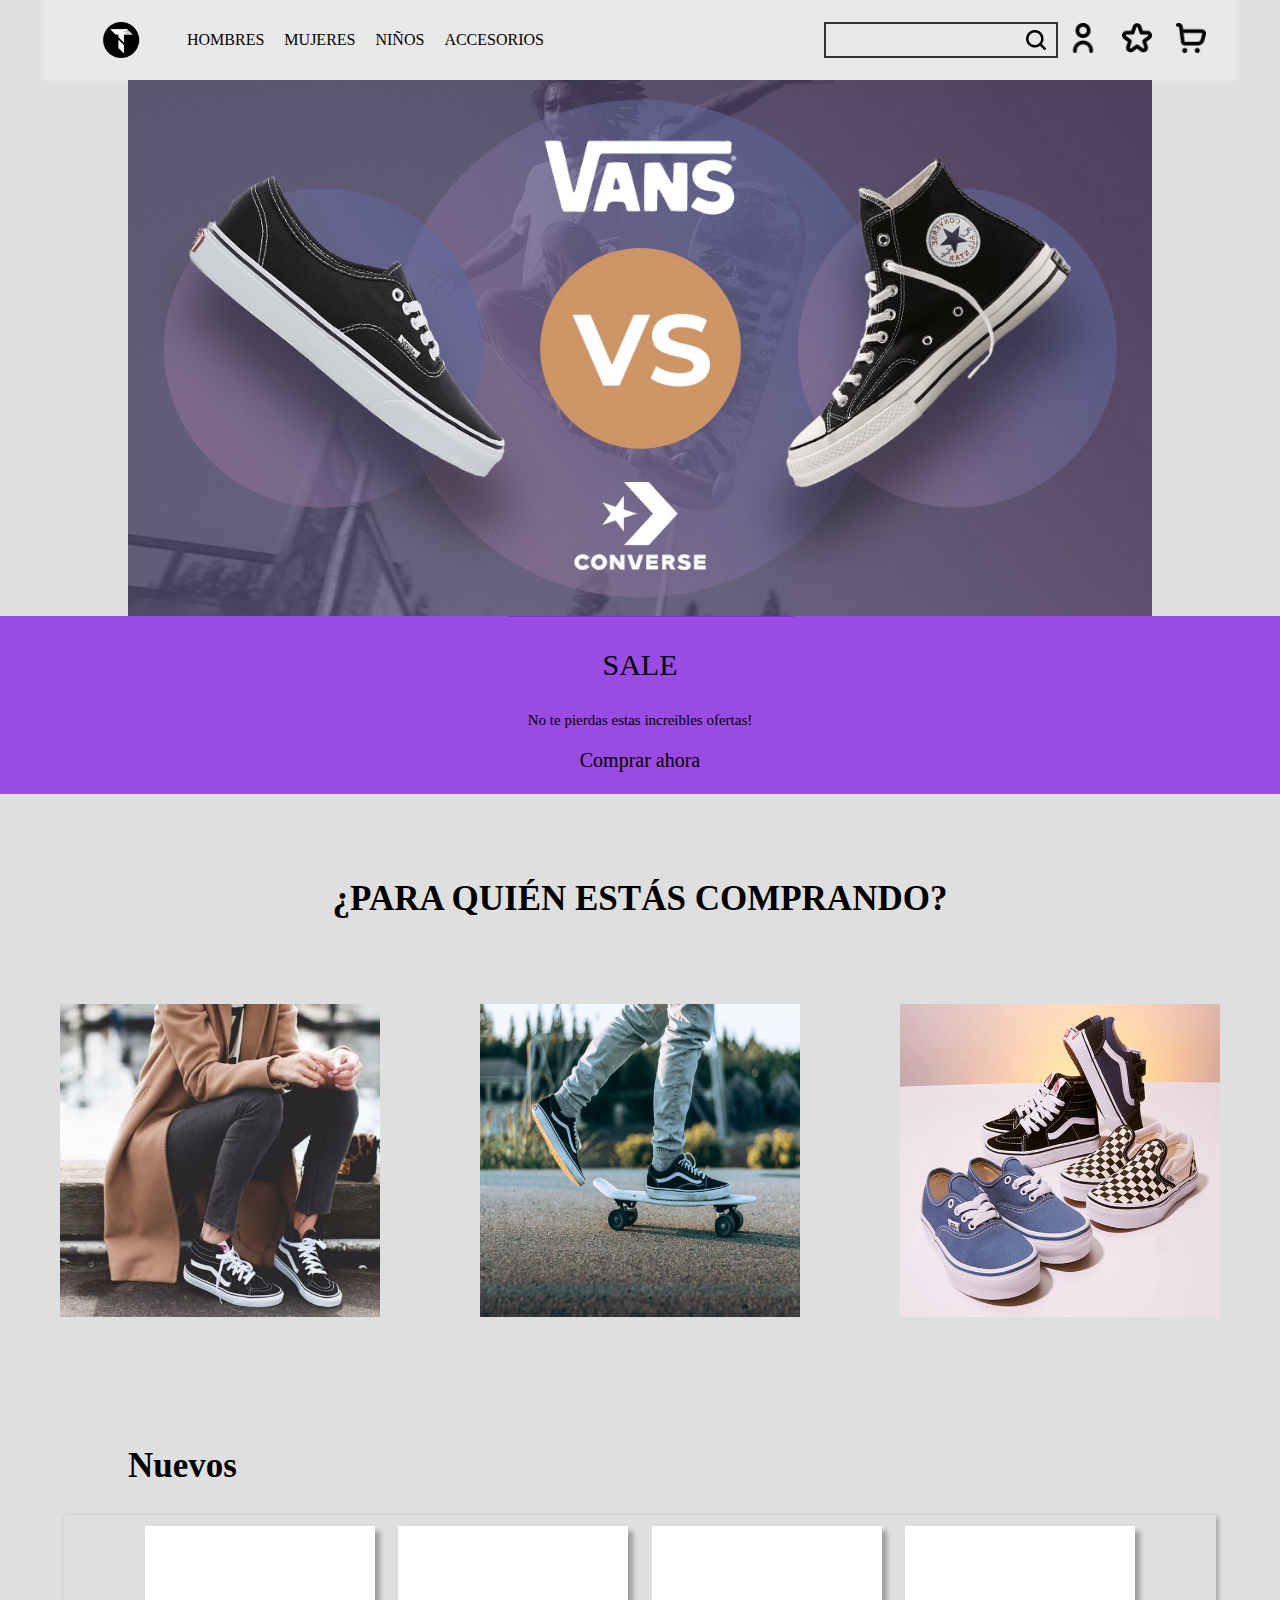
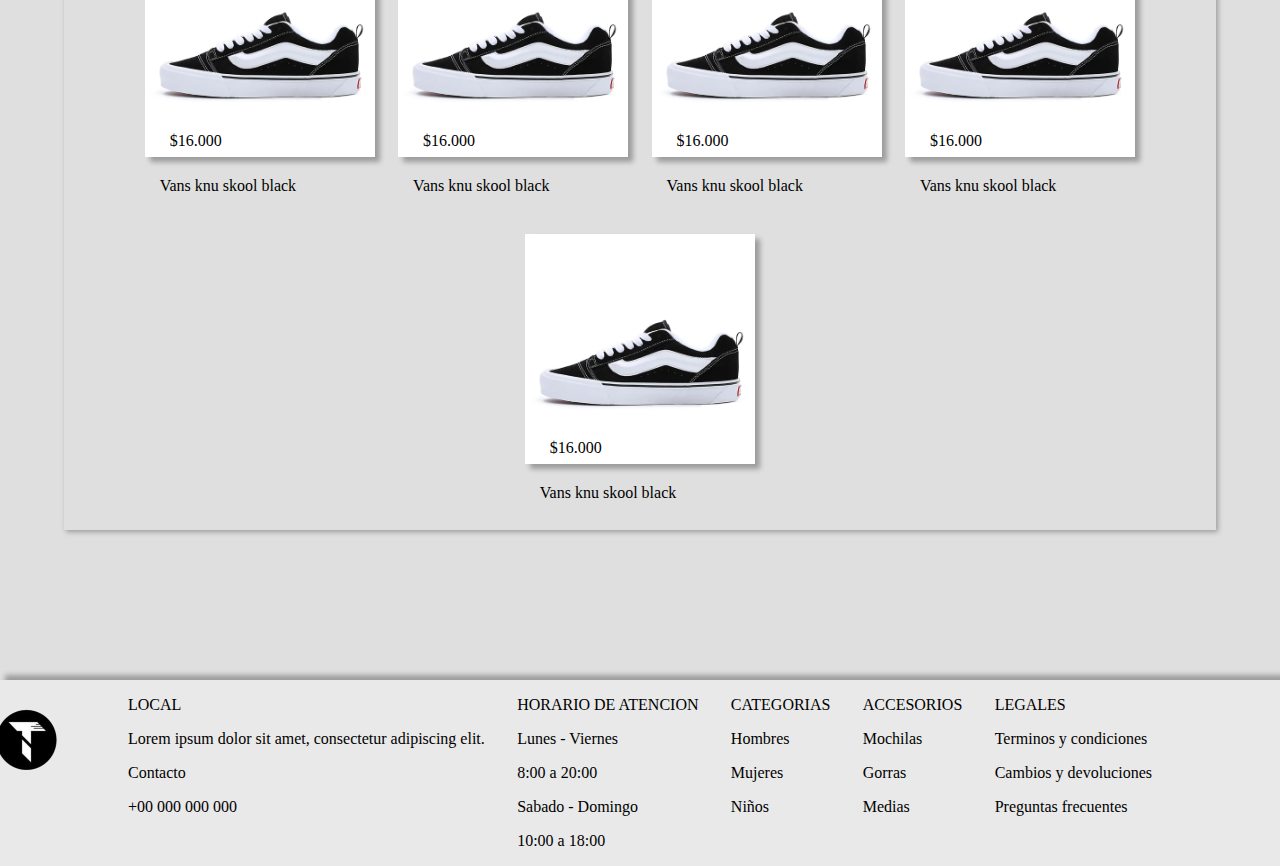
<file: index.html>
<!DOCTYPE html>
<html lang="es">
<head>
    <meta charset="UTF-8">
    <meta name="viewport" content="width=device-width, initial-scale=1.0">
    <link rel="stylesheet" href="css/main.css">
    <link rel="stylesheet" href="css/header.css">
    <link rel="stylesheet" href="css/vs.css">
    <link rel="stylesheet" href="css/sale.css">
    <link rel="stylesheet" href="css/categoria.css">
    <link rel="stylesheet" href="css/nuevo.css">
    <link rel="stylesheet" href="css/footer.css">
    <title>Zapatillas</title>
</head>
<body>
    <header class="header">
        <div class="divF">
            <img src="icon/t.png" height="60px">
            <p>HOMBRES</p>
            <P>MUJERES</P>
            <P>NIÑOS</P>
            <P>ACCESORIOS</P>
        </div>
        <div class="divR">
            <div class="divC">
                <input type="text">
                <img src="icon/search.png" height="20px">
            </div>
            <div>
                <img src="icon/user.png" height="30px">
                <img src="icon/star(1).png" height="30px">
                <img src="icon/shopping-cart.png" height="30px">
            </div>
        </div>
    </header>
    <div class="vsImg">
        <div class="vsImg" id="Vans">
            <img class="imgvc" src="produc/Vans.jpg" alt="">
            <img class="logov" src="produc/Proyecto nuevo(4).png" alt="">
        </div>
        <div class="vsImg" id="Converse"> 
            <img class="imgvc" src="produc/Converse.jpg" alt="">
            <img class="logoc" src="produc/Proyecto nuevo(5).png" alt="">
        </div>
    </div>
    <div class="textSale">
        <p id="sale">SALE</p>
        <p>No te pierdas estas increibles ofertas!</p>
        <p id="ahora">Comprar ahora</p>
    </div>
    <div>
        <h3>¿PARA QUIÉN ESTÁS COMPRANDO?</h3>
        <div class="categoria">
            <div>
                <img class="imgCategoria" src="produc/mujer.jpg" alt="">
                <p class="pCategoria"><b>Mujeres</b></p>
            </div>
            <div>
                <img class="imgCategoria" src="produc/hombre.jpg" alt="">
                <p class="pCategoria"><b>Hombres</b></p>
            </div>
            <div>
                <img class="imgCategoria" src="produc/niño.jpg" alt="">
                <p class="pCategoria"><b>Niños</b></p>
            </div>
        </div>
    </div>
    <div>
        <h2>Nuevos</h2>
        <div class="box">
            <div>
                <img class="producto" src="produc/vans-knu-skool-black.jpg" alt="">
                <p class="precio">$16.000</p>
                <p>Vans knu skool black</p>
            </div>
            <div>
                <img class="producto" src="produc/vans-knu-skool-black.jpg" alt="">
                <p class="precio">$16.000</p>
                <p>Vans knu skool black</p>
            </div>
            <div>
                <img class="producto" src="produc/vans-knu-skool-black.jpg" alt="">
                <p class="precio">$16.000</p>
                <p>Vans knu skool black</p>
            </div>
            <div>
                <img class="producto" src="produc/vans-knu-skool-black.jpg" alt="">
                <p class="precio">$16.000</p>
                <p>Vans knu skool black</p>
            </div>
            <div>
                <img class="producto" src="produc/vans-knu-skool-black.jpg" alt="">
                <p class="precio">$16.000</p>
                <p>Vans knu skool black</p>
            </div>
        </div>
    </div>
    <footer>
        <div class="footer">
            <div>
                <img class="imgfooter" src="icon/t.png" height="100px">
                <p>LOCAL</p>
                <p>Lorem ipsum dolor sit amet, consectetur adipiscing elit.</p>
                <p>Contacto</p>
                <p>+00 000 000 000</p>
            </div>
            <div>
                <p>HORARIO DE ATENCION</p>
                <P>Lunes - Viernes</P>
                <P>8:00 a 20:00</P>
                <p>Sabado - Domingo</p>
                <p>10:00 a 18:00</p>
            </div>
            <div>
                <p>CATEGORIAS</p>
                <p>Hombres</p>
                <p>Mujeres</p>
                <p>Niños</p>
            </div>
            <div>
                <p>ACCESORIOS</p>
                <p>Mochilas</p>
                <p>Gorras</p>
                <p>Medias</p>
            </div>
            <div>
                <p>LEGALES</p>
                <p>Terminos y condiciones</p>
                <p>Cambios y devoluciones</p>
                <p>Preguntas frecuentes</p>
            </div>
        </div>
    </footer>
</body>
</html>
</file>
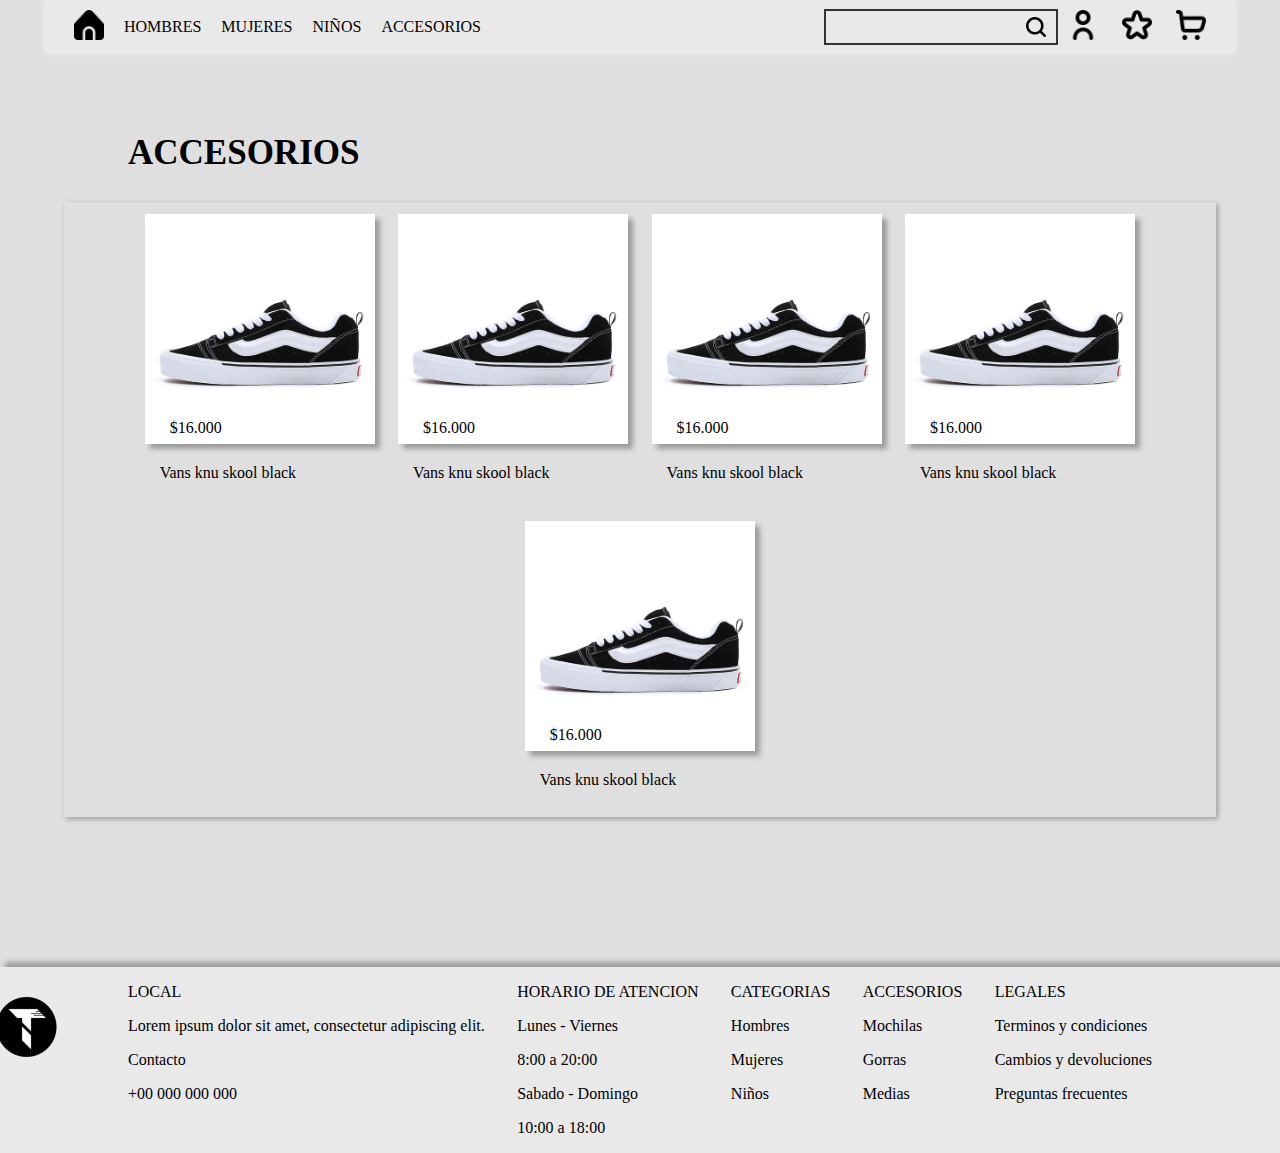
<file: accesorios.html>
<!DOCTYPE html>
<html lang="es">
<head>
    <meta charset="UTF-8">
    <meta name="viewport" content="width=device-width, initial-scale=1.0">
    <link rel="stylesheet" href="css/main.css">
    <link rel="stylesheet" href="css/header.css">
    <link rel="stylesheet" href="css/nuevo.css">
    <link rel="stylesheet" href="css/footer.css">
    <title>Zapatillas</title>
</head>
<body>
    <header class="header">
        <div class="divF">
            <a href="index.html"><img src="icon/home.png" height="30px"></a>
            <a href="hombres.html"><p>HOMBRES</p></a>
            <a href="mujeres.html"><P>MUJERES</P></a>
            <a href="niños.html"><P>NIÑOS</P></a>
            <a href="accesorios.html"><P>ACCESORIOS</P></a>
        </div>
        <div class="divR">
            <div class="divC">
                <input type="text">
                <img src="icon/search.png" height="20px">
            </div>
            <div>
                <img src="icon/user.png" height="30px">
                <img src="icon/star(1).png" height="30px">
                <img src="icon/shopping-cart.png" height="30px">
            </div>
        </div>
    </header>
        <h2>ACCESORIOS</h2>
        <div class="box">
            <div>
                <a href="producto.html"><img class="producto" src="produc/vans-knu-skool-black.jpg" alt=""></a>
                <p class="precio">$16.000</p>
                <p>Vans knu skool black</p>
            </div>
            <div>
                <a href="producto.html"><img class="producto" src="produc/vans-knu-skool-black.jpg" alt=""></a>
                <p class="precio">$16.000</p>
                <p>Vans knu skool black</p>
            </div>
            <div>
                <a href="producto.html"><img class="producto" src="produc/vans-knu-skool-black.jpg" alt=""></a>
                <p class="precio">$16.000</p>
                <p>Vans knu skool black</p>
            </div>
            <div>
                <a href="producto.html"><img class="producto" src="produc/vans-knu-skool-black.jpg" alt=""></a>
                <p class="precio">$16.000</p>
                <p>Vans knu skool black</p>
            </div>
            <div>
                <a href="producto.html"><img class="producto" src="produc/vans-knu-skool-black.jpg" alt=""></a>
                <p class="precio">$16.000</p>
                <p>Vans knu skool black</p>
            </div>
        </div>
    </div>
    <footer>
        <div class="footer">
            <div>
                <img class="imgfooter" src="icon/t.png" height="100px">
                <p>LOCAL</p>
                <p>Lorem ipsum dolor sit amet, consectetur adipiscing elit.</p>
                <p>Contacto</p>
                <p>+00 000 000 000</p>
            </div>
            <div>
                <p>HORARIO DE ATENCION</p>
                <P>Lunes - Viernes</P>
                <P>8:00 a 20:00</P>
                <p>Sabado - Domingo</p>
                <p>10:00 a 18:00</p>
            </div>
            <div>
                <p>CATEGORIAS</p>
                <a href="hombres.html"><p>Hombres</p></a>
                <a href="mujeres.html"><p>Mujeres</p></a>
                <a href="niños.html"><p>Niños</p></a>
            </div>
            <div>
                <p>ACCESORIOS</p></a>
                <a href="accesorios.html"><p>Mochilas</p></a>
                <a href="accesorios.html"><p>Gorras</p></a>
                <a href="accesorios.html"><p>Medias</p></a>
            </div>
            <div>
                <p>LEGALES</p>
                <a href="legales.html#TerminosyCondiciones"><p>Terminos y condiciones</p></a>
                <a href="legales.html#CambiosyDevoluciones"><p>Cambios y devoluciones</p></a>
                <a href="legales.html#PreguntasFrecuentes"><p>Preguntas frecuentes</p></a>
            </div>
        </div>
    </footer>
</body>
</html>
</file>
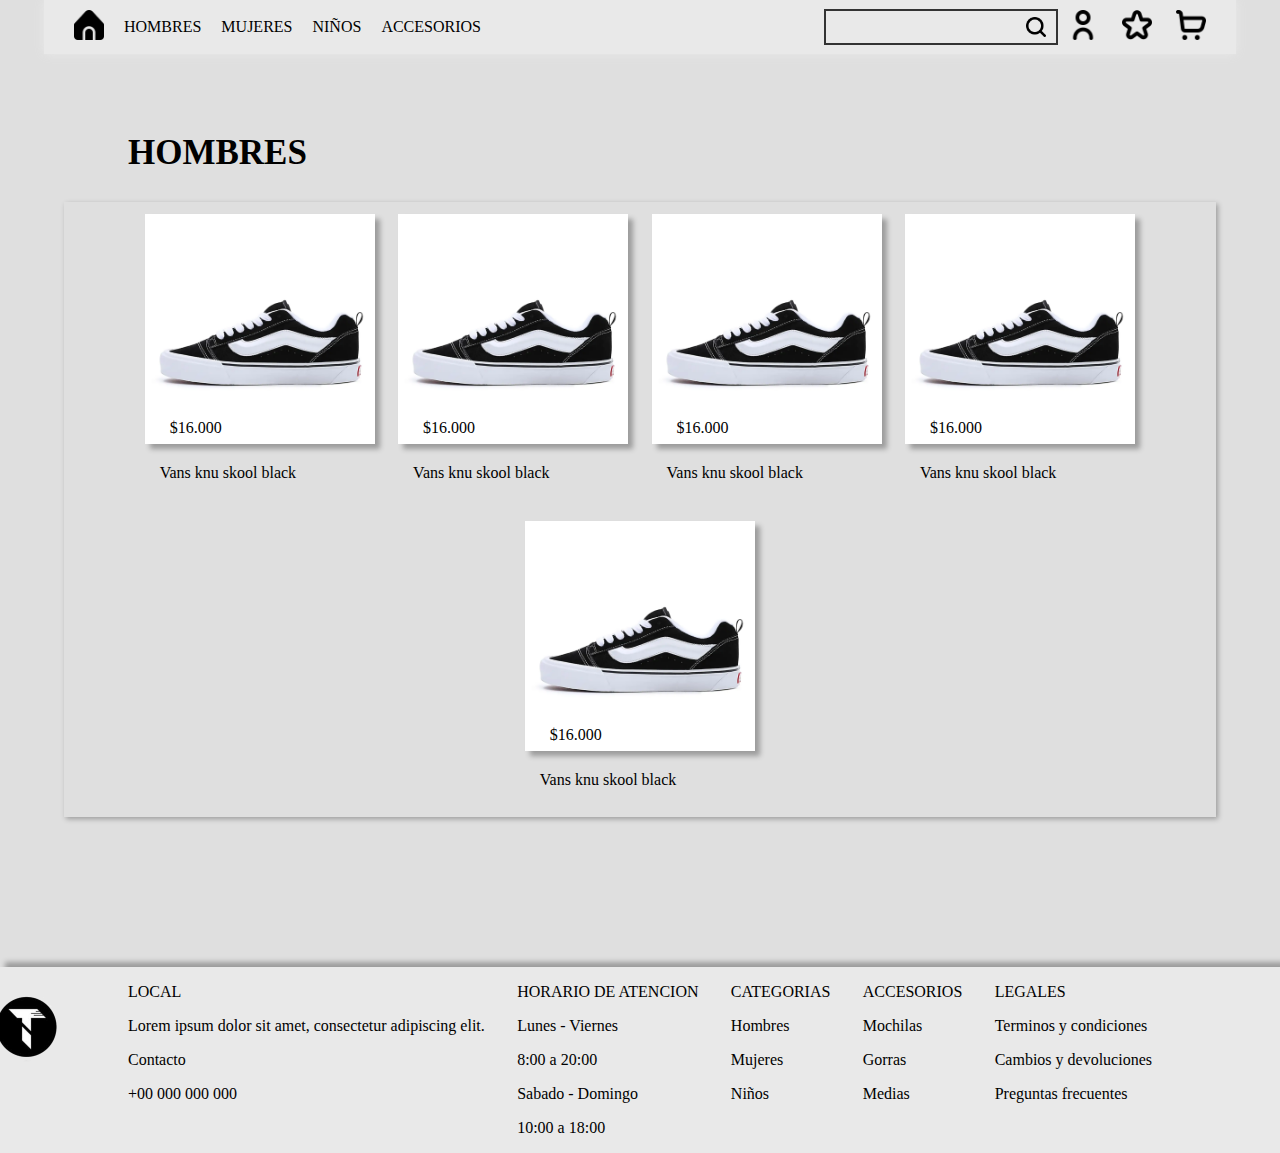
<file: hombres.html>
<!DOCTYPE html>
<html lang="es">
<head>
    <meta charset="UTF-8">
    <meta name="viewport" content="width=device-width, initial-scale=1.0">
    <link rel="stylesheet" href="css/main.css">
    <link rel="stylesheet" href="css/header.css">
    <link rel="stylesheet" href="css/nuevo.css">
    <link rel="stylesheet" href="css/footer.css">
    <title>Zapatillas</title>
</head>
<body>
    <header class="header">
        <div class="divF">
            <a href="index.html"><img src="icon/home.png" height="30px"></a>
            <a href="hombres.html"><p>HOMBRES</p></a>
            <a href="mujeres.html"><P>MUJERES</P></a>
            <a href="niños.html"><P>NIÑOS</P></a>
            <a href="accesorios.html"><P>ACCESORIOS</P></a>
        </div>
        <div class="divR">
            <div class="divC">
                <input type="text">
                <img src="icon/search.png" height="20px">
            </div>
            <div>
                <img src="icon/user.png" height="30px">
                <img src="icon/star(1).png" height="30px">
                <img src="icon/shopping-cart.png" height="30px">
            </div>
        </div>
    </header>
        <h2>HOMBRES</h2>
        <div class="box">
            <div>
                <a href="producto.html"><img class="producto" src="produc/vans-knu-skool-black.jpg" alt=""></a>
                <p class="precio">$16.000</p>
                <p>Vans knu skool black</p>
            </div>
            <div>
                <a href="producto.html"><img class="producto" src="produc/vans-knu-skool-black.jpg" alt=""></a>
                <p class="precio">$16.000</p>
                <p>Vans knu skool black</p>
            </div>
            <div>
                <a href="producto.html"><img class="producto" src="produc/vans-knu-skool-black.jpg" alt=""></a>
                <p class="precio">$16.000</p>
                <p>Vans knu skool black</p>
            </div>
            <div>
                <a href="producto.html"><img class="producto" src="produc/vans-knu-skool-black.jpg" alt=""></a>
                <p class="precio">$16.000</p>
                <p>Vans knu skool black</p>
            </div>
            <div>
                <a href="producto.html"><img class="producto" src="produc/vans-knu-skool-black.jpg" alt=""></a>
                <p class="precio">$16.000</p>
                <p>Vans knu skool black</p>
            </div>
        </div>
    </div>
    <footer>
        <div class="footer">
            <div>
                <img class="imgfooter" src="icon/t.png" height="100px">
                <p>LOCAL</p>
                <p>Lorem ipsum dolor sit amet, consectetur adipiscing elit.</p>
                <p>Contacto</p>
                <p>+00 000 000 000</p>
            </div>
            <div>
                <p>HORARIO DE ATENCION</p>
                <P>Lunes - Viernes</P>
                <P>8:00 a 20:00</P>
                <p>Sabado - Domingo</p>
                <p>10:00 a 18:00</p>
            </div>
            <div>
                <p>CATEGORIAS</p>
                <a href="hombres.html"><p>Hombres</p></a>
                <a href="mujeres.html"><p>Mujeres</p></a>
                <a href="niños.html"><p>Niños</p></a>
            </div>
            <div>
                <p>ACCESORIOS</p></a>
                <a href="accesorios.html"><p>Mochilas</p></a>
                <a href="accesorios.html"><p>Gorras</p></a>
                <a href="accesorios.html"><p>Medias</p></a>
            </div>
            <div>
                <p>LEGALES</p>
                <a href="legales.html#TerminosyCondiciones"><p>Terminos y condiciones</p></a>
                <a href="legales.html#CambiosyDevoluciones"><p>Cambios y devoluciones</p></a>
                <a href="legales.html#PreguntasFrecuentes"><p>Preguntas frecuentes</p></a>
            </div>
        </div>
    </footer>
</body>
</html>
</file>
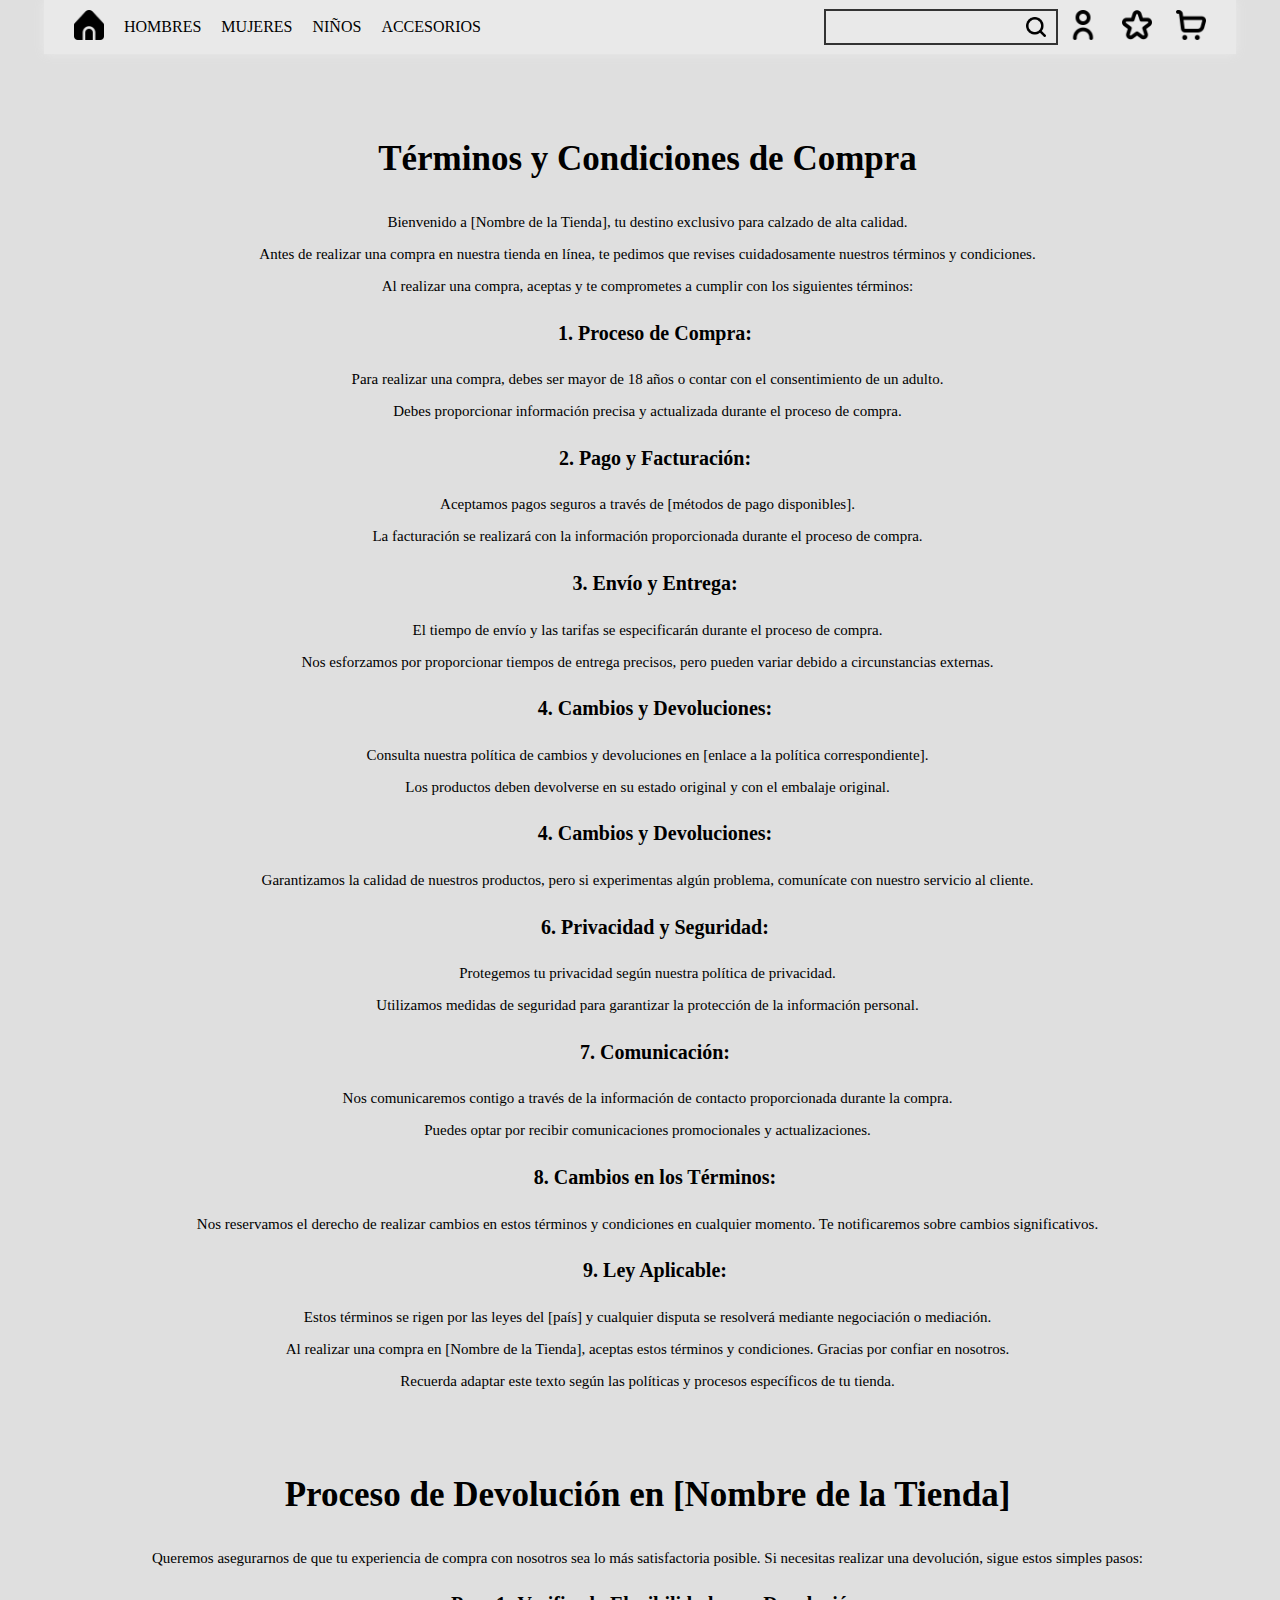
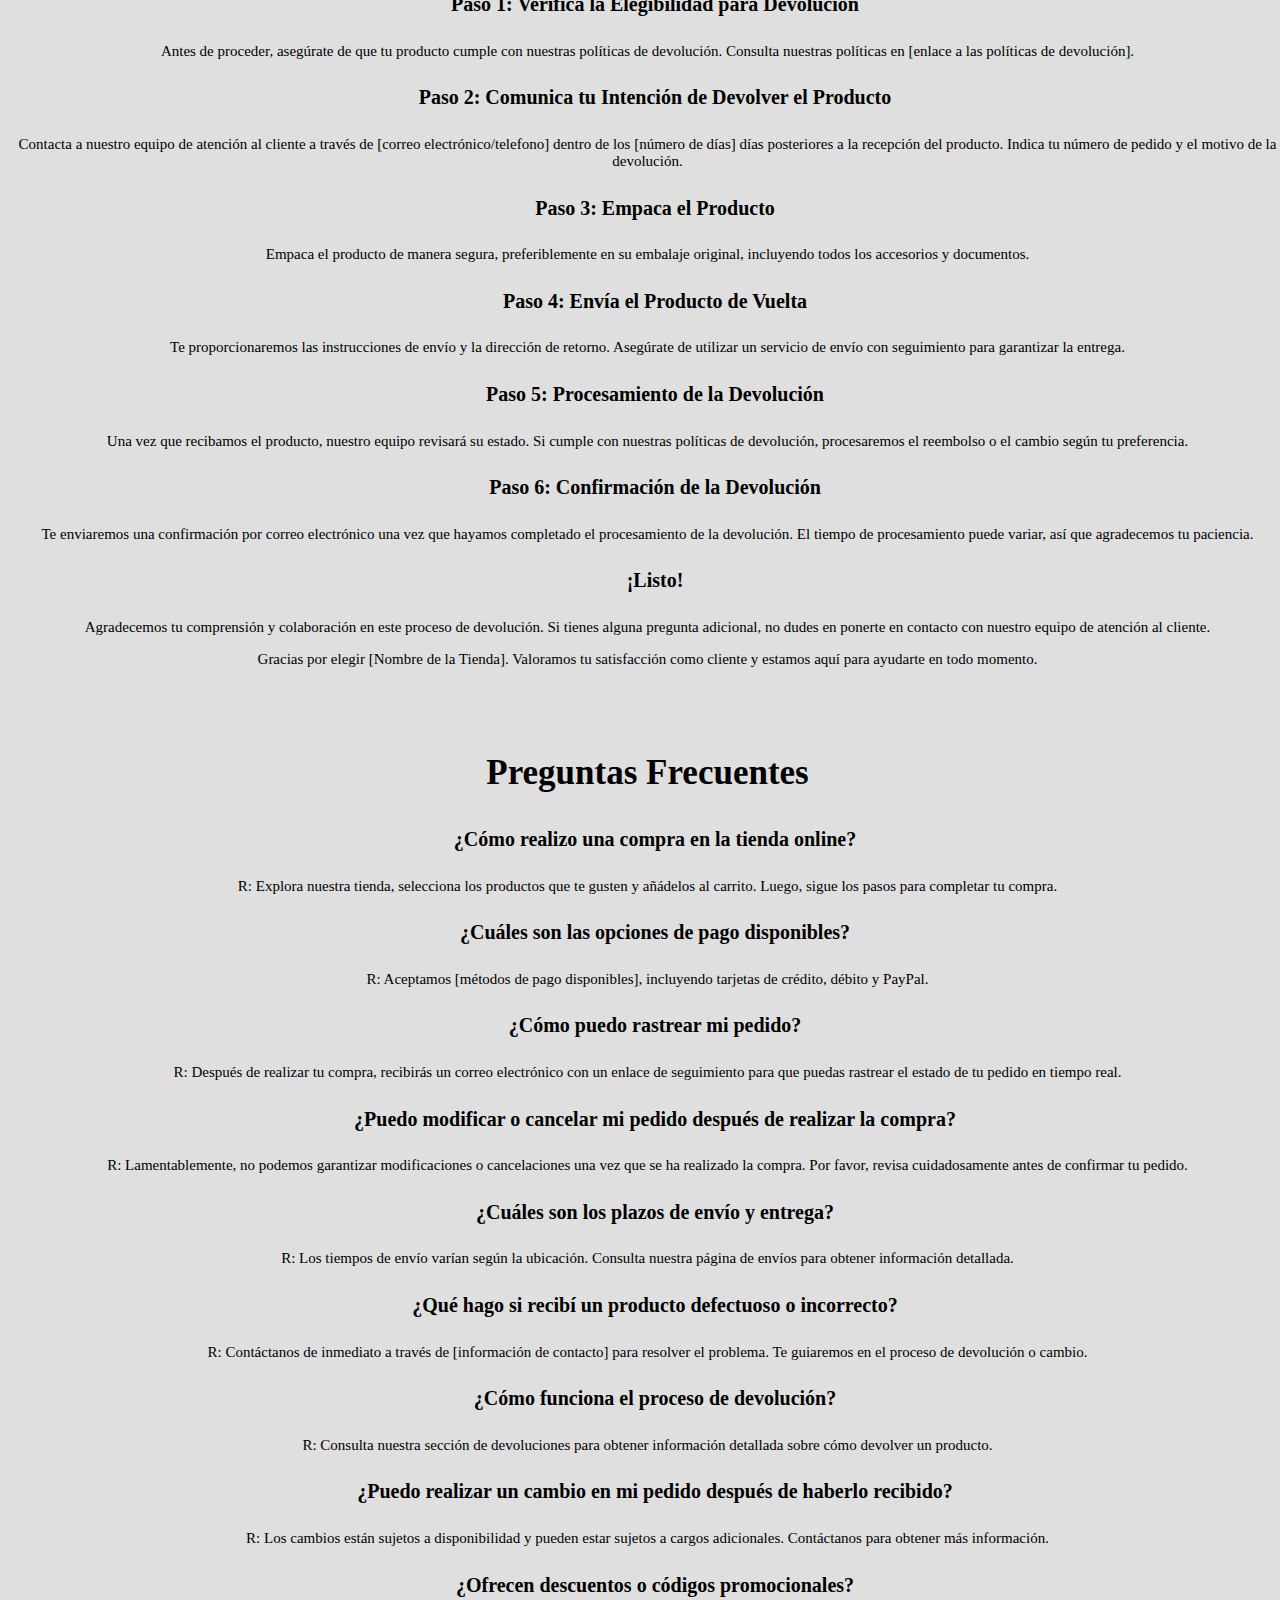
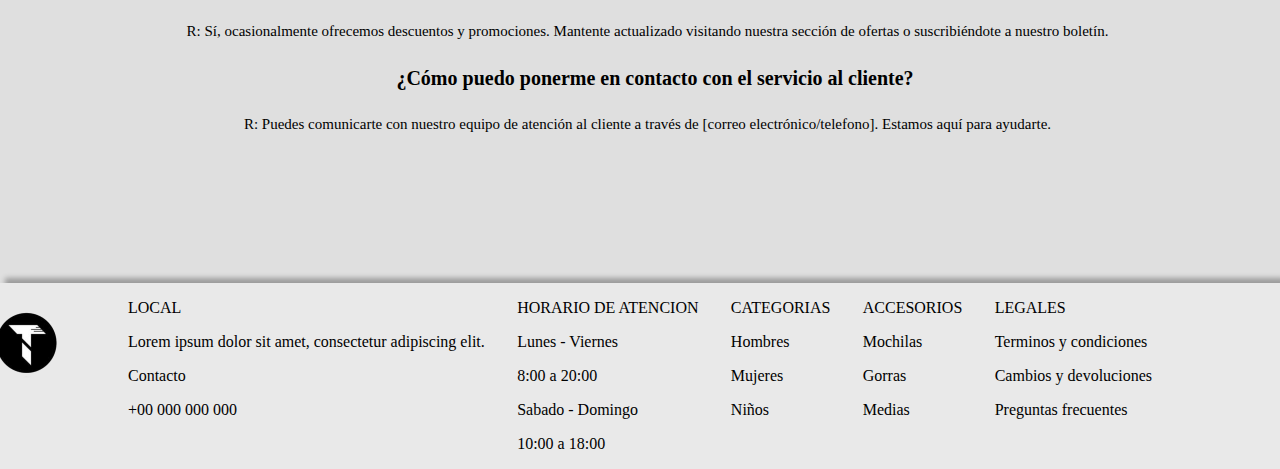
<file: legales.html>
<!DOCTYPE html>
<html lang="es">
<head>
    <meta charset="UTF-8">
    <meta name="viewport" content="width=device-width, initial-scale=1.0">
    <link rel="stylesheet" href="css/main.css">
    <link rel="stylesheet" href="css/header.css">
    <link rel="stylesheet" href="css/footer.css">
    <title>Zapatillas</title>
</head>
<body>
    <header class="header">
        <div class="divF">
            <a href="index.html"><img src="icon/home.png" height="30px"></a>
            <a href="hombres.html"><p>HOMBRES</p></a>
            <a href="mujeres.html"><P>MUJERES</P></a>
            <a href="niños.html"><P>NIÑOS</P></a>
            <a href="accesorios.html"><P>ACCESORIOS</P></a>
        </div>
        <div class="divR">
            <div class="divC">
                <input type="text">
                <img src="icon/search.png" height="20px">
            </div>
            <div>
                <img src="icon/user.png" height="30px">
                <img src="icon/star(1).png" height="30px">
                <img src="icon/shopping-cart.png" height="30px">
            </div>
        </div>
    </header>
    <section id="TerminosyCondiciones">
        <h3>Términos y Condiciones de Compra</h3>
            <p> Bienvenido a [Nombre de la Tienda], tu destino exclusivo para calzado de alta calidad. </p>
            <p>   Antes de realizar una compra en nuestra tienda en línea, te pedimos que revises cuidadosamente nuestros términos y condiciones. </p>
            <p>   Al realizar una compra, aceptas y te comprometes a cumplir con los siguientes términos:</p>
        <h4>1. Proceso de Compra:</h4>
            <p>Para realizar una compra, debes ser mayor de 18 años o contar con el consentimiento de un adulto.</p>
            <p>Debes proporcionar información precisa y actualizada durante el proceso de compra.</p>
        <h4>2. Pago y Facturación:</h4>
            <p>Aceptamos pagos seguros a través de [métodos de pago disponibles].</p>
            <p>La facturación se realizará con la información proporcionada durante el proceso de compra.</p>
        <h4>3. Envío y Entrega:</h4>
            <p>El tiempo de envío y las tarifas se especificarán durante el proceso de compra.</p>
            <p>Nos esforzamos por proporcionar tiempos de entrega precisos, pero pueden variar debido a circunstancias externas.</p>
        <h4>4. Cambios y Devoluciones:</h4>
            <p>Consulta nuestra política de cambios y devoluciones en [enlace a la política correspondiente].</p>
            <p>Los productos deben devolverse en su estado original y con el embalaje original.</p>
        <h4>4. Cambios y Devoluciones:</h4>
            <p>Garantizamos la calidad de nuestros productos, pero si experimentas algún problema, comunícate con nuestro servicio al cliente.</p>
        <h4>6. Privacidad y Seguridad:</h4>
            <p>Protegemos tu privacidad según nuestra política de privacidad.</p>
            <p>Utilizamos medidas de seguridad para garantizar la protección de la información personal.</p>
        <h4>7. Comunicación:</h4>
            <p>Nos comunicaremos contigo a través de la información de contacto proporcionada durante la compra.</p>
            <p>Puedes optar por recibir comunicaciones promocionales y actualizaciones.</p>
        <h4>8. Cambios en los Términos:</h4>
            <p>Nos reservamos el derecho de realizar cambios en estos términos y condiciones en cualquier momento. Te notificaremos sobre cambios significativos.</p>
        <h4>9. Ley Aplicable:</h4>
            <p>Estos términos se rigen por las leyes del [país] y cualquier disputa se resolverá mediante negociación o mediación.</p>
            <p>Al realizar una compra en [Nombre de la Tienda], aceptas estos términos y condiciones. Gracias por confiar en nosotros.</p>
            <p>Recuerda adaptar este texto según las políticas y procesos específicos de tu tienda.</p>
    </section>
    <section id="CambiosyDevoluciones">
        <h3>Proceso de Devolución en [Nombre de la Tienda]</h3>
            <p>Queremos asegurarnos de que tu experiencia de compra con nosotros sea lo más satisfactoria posible. Si necesitas realizar una devolución, sigue estos simples pasos:</p>
        <h4>Paso 1: Verifica la Elegibilidad para Devolución</h4>
            <p>Antes de proceder, asegúrate de que tu producto cumple con nuestras políticas de devolución. Consulta nuestras políticas en [enlace a las políticas de devolución].</p>
        <h4>Paso 2: Comunica tu Intención de Devolver el Producto</h4>
            <p>Contacta a nuestro equipo de atención al cliente a través de [correo electrónico/telefono] dentro de los [número de días] días posteriores a la recepción del producto. Indica tu número de pedido y el motivo de la devolución.</p>
        <h4>Paso 3: Empaca el Producto</h4>
            <p>Empaca el producto de manera segura, preferiblemente en su embalaje original, incluyendo todos los accesorios y documentos.</p>
        <h4>Paso 4: Envía el Producto de Vuelta</h4>
            <p>Te proporcionaremos las instrucciones de envío y la dirección de retorno. Asegúrate de utilizar un servicio de envío con seguimiento para garantizar la entrega.</p>
        <h4>Paso 5: Procesamiento de la Devolución</h4> 
            <p>Una vez que recibamos el producto, nuestro equipo revisará su estado. Si cumple con nuestras políticas de devolución, procesaremos el reembolso o el cambio según tu preferencia.</p>
        <h4>Paso 6: Confirmación de la Devolución</h4>
            <p>Te enviaremos una confirmación por correo electrónico una vez que hayamos completado el procesamiento de la devolución. El tiempo de procesamiento puede variar, así que agradecemos tu paciencia.</p>
        <h4>¡Listo!</h4>
            <p>Agradecemos tu comprensión y colaboración en este proceso de devolución. Si tienes alguna pregunta adicional, no dudes en ponerte en contacto con nuestro equipo de atención al cliente.</p>
            <p>Gracias por elegir [Nombre de la Tienda]. Valoramos tu satisfacción como cliente y estamos aquí para ayudarte en todo momento.</p>
    </section>
    <section id="PreguntasFrecuentes">
        <h3>Preguntas Frecuentes</h3>
        <h4>¿Cómo realizo una compra en la tienda online?</h4>
            <p>R: Explora nuestra tienda, selecciona los productos que te gusten y añádelos al carrito. Luego, sigue los pasos para completar tu compra.</p>
        <h4>¿Cuáles son las opciones de pago disponibles?</h4>
            <p>R: Aceptamos [métodos de pago disponibles], incluyendo tarjetas de crédito, débito y PayPal.</p>
        <h4>¿Cómo puedo rastrear mi pedido?</h4>
            <p>R: Después de realizar tu compra, recibirás un correo electrónico con un enlace de seguimiento para que puedas rastrear el estado de tu pedido en tiempo real.</p>
        <h4>¿Puedo modificar o cancelar mi pedido después de realizar la compra?</h4>
            <p>R: Lamentablemente, no podemos garantizar modificaciones o cancelaciones una vez que se ha realizado la compra. Por favor, revisa cuidadosamente antes de confirmar tu pedido.</p>
        <h4>¿Cuáles son los plazos de envío y entrega?</h4>
            <p>R: Los tiempos de envío varían según la ubicación. Consulta nuestra página de envíos para obtener información detallada.</p>
        <h4>¿Qué hago si recibí un producto defectuoso o incorrecto?</h4>
            <p>R: Contáctanos de inmediato a través de [información de contacto] para resolver el problema. Te guiaremos en el proceso de devolución o cambio.</p>
        <h4>¿Cómo funciona el proceso de devolución?</h4>
            <p>R: Consulta nuestra sección de devoluciones para obtener información detallada sobre cómo devolver un producto.</p>
        <h4>¿Puedo realizar un cambio en mi pedido después de haberlo recibido?</h4>
            <p>R: Los cambios están sujetos a disponibilidad y pueden estar sujetos a cargos adicionales. Contáctanos para obtener más información.</p>
        <h4>¿Ofrecen descuentos o códigos promocionales?</h4>
            <p>R: Sí, ocasionalmente ofrecemos descuentos y promociones. Mantente actualizado visitando nuestra sección de ofertas o suscribiéndote a nuestro boletín.</p>
        <h4>¿Cómo puedo ponerme en contacto con el servicio al cliente?</h4>
            <p>R: Puedes comunicarte con nuestro equipo de atención al cliente a través de [correo electrónico/telefono]. Estamos aquí para ayudarte.</p>
    </section>
    <footer>
        <div class="footer">
            <div>
                <img class="imgfooter" src="icon/t.png" height="100px">
                <p>LOCAL</p>
                <p>Lorem ipsum dolor sit amet, consectetur adipiscing elit.</p>
                <p>Contacto</p>
                <p>+00 000 000 000</p>
            </div>
            <div>
                <p>HORARIO DE ATENCION</p>
                <P>Lunes - Viernes</P>
                <P>8:00 a 20:00</P>
                <p>Sabado - Domingo</p>
                <p>10:00 a 18:00</p>
            </div>
            <div>
                <p>CATEGORIAS</p>
                <a href="hombres.html"><p>Hombres</p></a>
                <a href="mujeres.html"><p>Mujeres</p></a>
                <a href="niños.html"><p>Niños</p></a>
            </div>
            <div>
                <p>ACCESORIOS</p></a>
                <a href="accesorios.html"><p>Mochilas</p></a>
                <a href="accesorios.html"><p>Gorras</p></a>
                <a href="accesorios.html"><p>Medias</p></a>
            </div>
            <div>
                <p>LEGALES</p>
                <a href="legales.html#TerminosyCondiciones"><p>Terminos y condiciones</p></a>
                <a href="legales.html#CambiosyDevoluciones"><p>Cambios y devoluciones</p></a>
                <a href="legales.html#PreguntasFrecuentes"><p>Preguntas frecuentes</p></a>
            </div>
        </div>
    </footer>
</body>
</html>
</file>
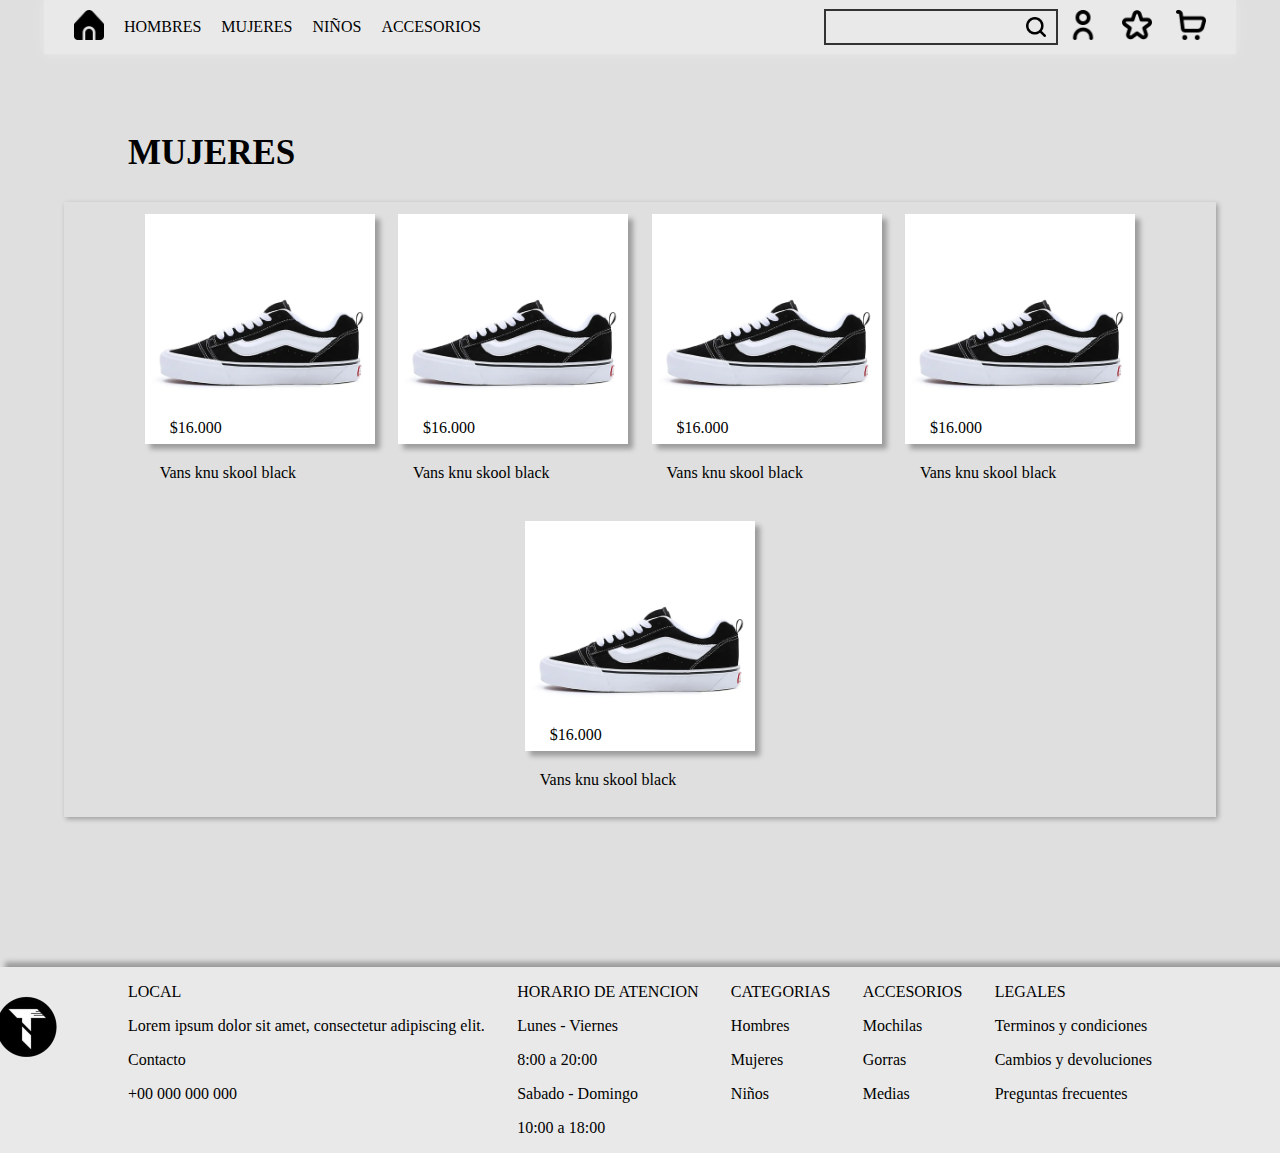
<file: mujeres.html>
<!DOCTYPE html>
<html lang="es">
<head>
    <meta charset="UTF-8">
    <meta name="viewport" content="width=device-width, initial-scale=1.0">
    <link rel="stylesheet" href="css/main.css">
    <link rel="stylesheet" href="css/header.css">
    <link rel="stylesheet" href="css/nuevo.css">
    <link rel="stylesheet" href="css/footer.css">
    <title>Zapatillas</title>
</head>
<body>
    <header class="header">
        <div class="divF">
            <a href="index.html"><img src="icon/home.png" height="30px"></a>
            <a href="hombres.html"><p>HOMBRES</p></a>
            <a href="mujeres.html"><P>MUJERES</P></a>
            <a href="niños.html"><P>NIÑOS</P></a>
            <a href="accesorios.html"><P>ACCESORIOS</P></a>
        </div>
        <div class="divR">
            <div class="divC">
                <input type="text">
                <img src="icon/search.png" height="20px">
            </div>
            <div>
                <img src="icon/user.png" height="30px">
                <img src="icon/star(1).png" height="30px">
                <img src="icon/shopping-cart.png" height="30px">
            </div>
        </div>
    </header>
        <h2>MUJERES</h2>
        <div class="box">
            <div>
                <a href="producto.html"><img class="producto" src="produc/vans-knu-skool-black.jpg" alt=""></a>
                <p class="precio">$16.000</p>
                <p>Vans knu skool black</p>
            </div>
            <div>
                <a href="producto.html"><img class="producto" src="produc/vans-knu-skool-black.jpg" alt=""></a>
                <p class="precio">$16.000</p>
                <p>Vans knu skool black</p>
            </div>
            <div>
                <a href="producto.html"><img class="producto" src="produc/vans-knu-skool-black.jpg" alt=""></a>
                <p class="precio">$16.000</p>
                <p>Vans knu skool black</p>
            </div>
            <div>
                <a href="producto.html"><img class="producto" src="produc/vans-knu-skool-black.jpg" alt=""></a>
                <p class="precio">$16.000</p>
                <p>Vans knu skool black</p>
            </div>
            <div>
                <a href="producto.html"><img class="producto" src="produc/vans-knu-skool-black.jpg" alt=""></a>
                <p class="precio">$16.000</p>
                <p>Vans knu skool black</p>
            </div>
        </div>
    </div>
    <footer>
        <div class="footer">
            <div>
                <img class="imgfooter" src="icon/t.png" height="100px">
                <p>LOCAL</p>
                <p>Lorem ipsum dolor sit amet, consectetur adipiscing elit.</p>
                <p>Contacto</p>
                <p>+00 000 000 000</p>
            </div>
            <div>
                <p>HORARIO DE ATENCION</p>
                <P>Lunes - Viernes</P>
                <P>8:00 a 20:00</P>
                <p>Sabado - Domingo</p>
                <p>10:00 a 18:00</p>
            </div>
            <div>
                <p>CATEGORIAS</p>
                <a href="hombres.html"><p>Hombres</p></a>
                <a href="mujeres.html"><p>Mujeres</p></a>
                <a href="niños.html"><p>Niños</p></a>
            </div>
            <div>
                <p>ACCESORIOS</p></a>
                <a href="accesorios.html"><p>Mochilas</p></a>
                <a href="accesorios.html"><p>Gorras</p></a>
                <a href="accesorios.html"><p>Medias</p></a>
            </div>
            <div>
                <p>LEGALES</p>
                <a href="legales.html#TerminosyCondiciones"><p>Terminos y condiciones</p></a>
                <a href="legales.html#CambiosyDevoluciones"><p>Cambios y devoluciones</p></a>
                <a href="legales.html#PreguntasFrecuentes"><p>Preguntas frecuentes</p></a>
            </div>
        </div>
    </footer>
</body>
</html>
</file>
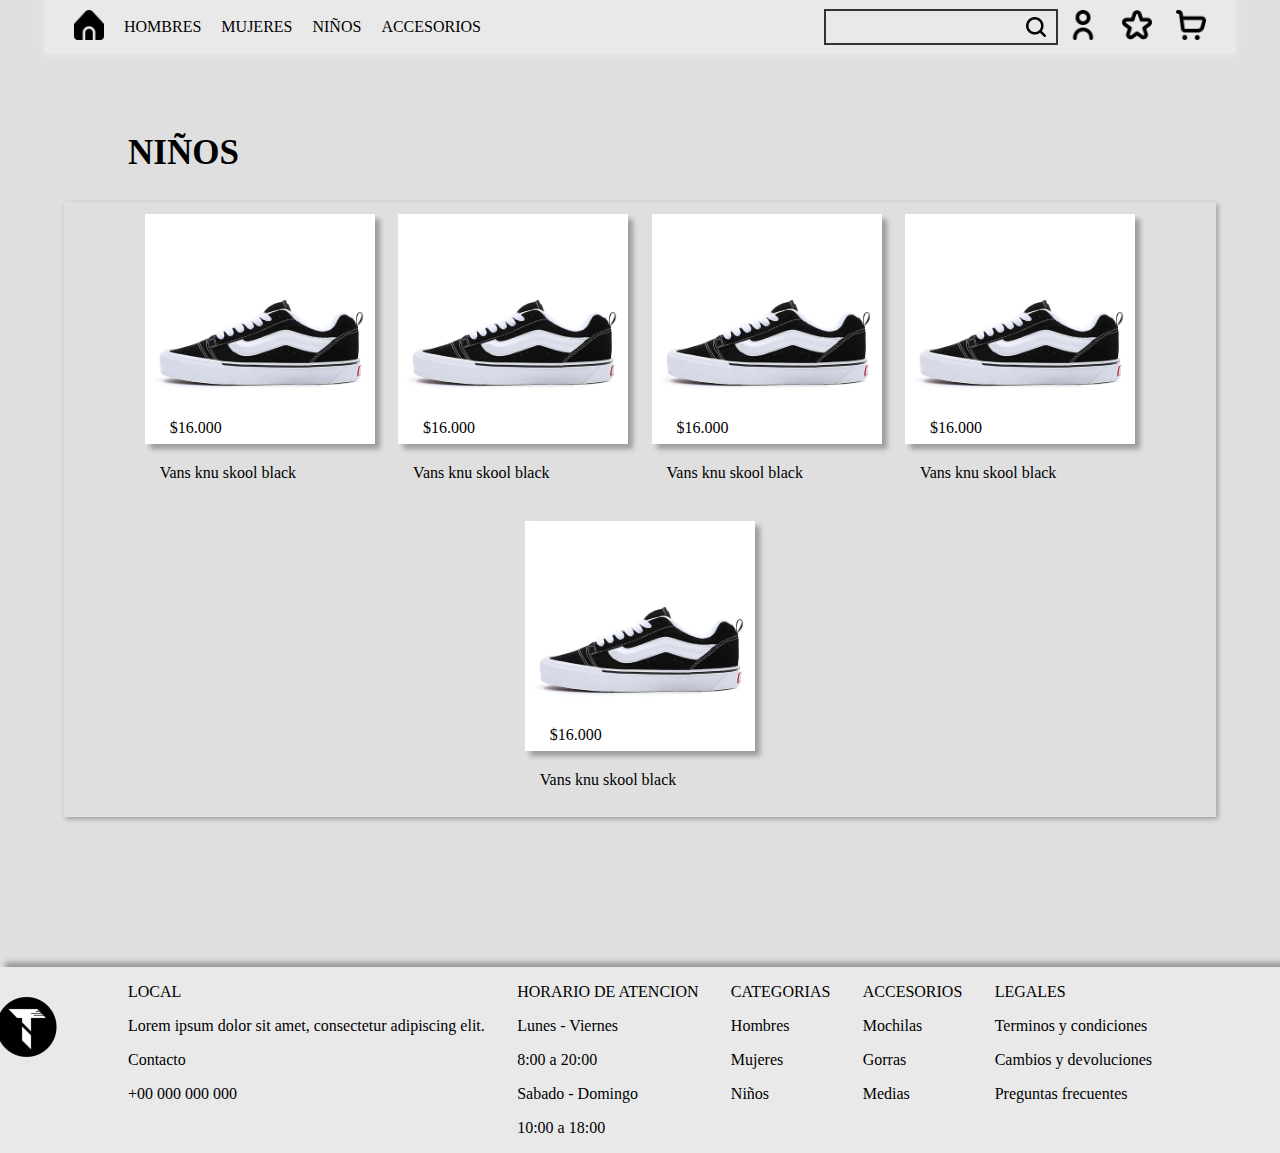
<file: niños.html>
<!DOCTYPE html>
<html lang="es">
<head>
    <meta charset="UTF-8">
    <meta name="viewport" content="width=device-width, initial-scale=1.0">
    <link rel="stylesheet" href="css/main.css">
    <link rel="stylesheet" href="css/header.css">
    <link rel="stylesheet" href="css/nuevo.css">
    <link rel="stylesheet" href="css/footer.css">
    <title>Zapatillas</title>
</head>
<body>
    <header class="header">
        <div class="divF">
            <a href="index.html"><img src="icon/home.png" height="30px"></a>
            <a href="hombres.html"><p>HOMBRES</p></a>
            <a href="mujeres.html"><P>MUJERES</P></a>
            <a href="niños.html"><P>NIÑOS</P></a>
            <a href="accesorios.html"><P>ACCESORIOS</P></a>
        </div>
        <div class="divR">
            <div class="divC">
                <input type="text">
                <img src="icon/search.png" height="20px">
            </div>
            <div>
                <img src="icon/user.png" height="30px">
                <img src="icon/star(1).png" height="30px">
                <img src="icon/shopping-cart.png" height="30px">
            </div>
        </div>
    </header>
        <h2>NIÑOS</h2>
        <div class="box">
            <div>
                <a href="producto.html"><img class="producto" src="produc/vans-knu-skool-black.jpg" alt=""></a>
                <p class="precio">$16.000</p>
                <p>Vans knu skool black</p>
            </div>
            <div>
                <a href="producto.html"><img class="producto" src="produc/vans-knu-skool-black.jpg" alt=""></a>
                <p class="precio">$16.000</p>
                <p>Vans knu skool black</p>
            </div>
            <div>
                <a href="producto.html"><img class="producto" src="produc/vans-knu-skool-black.jpg" alt=""></a>
                <p class="precio">$16.000</p>
                <p>Vans knu skool black</p>
            </div>
            <div>
                <a href="producto.html"><img class="producto" src="produc/vans-knu-skool-black.jpg" alt=""></a>
                <p class="precio">$16.000</p>
                <p>Vans knu skool black</p>
            </div>
            <div>
                <a href="producto.html"><img class="producto" src="produc/vans-knu-skool-black.jpg" alt=""></a>
                <p class="precio">$16.000</p>
                <p>Vans knu skool black</p>
            </div>
        </div>
    </div>
    <footer>
        <div class="footer">
            <div>
                <img class="imgfooter" src="icon/t.png" height="100px">
                <p>LOCAL</p>
                <p>Lorem ipsum dolor sit amet, consectetur adipiscing elit.</p>
                <p>Contacto</p>
                <p>+00 000 000 000</p>
            </div>
            <div>
                <p>HORARIO DE ATENCION</p>
                <P>Lunes - Viernes</P>
                <P>8:00 a 20:00</P>
                <p>Sabado - Domingo</p>
                <p>10:00 a 18:00</p>
            </div>
            <div>
                <p>CATEGORIAS</p>
                <a href="hombres.html"><p>Hombres</p></a>
                <a href="mujeres.html"><p>Mujeres</p></a>
                <a href="niños.html"><p>Niños</p></a>
            </div>
            <div>
                <p>ACCESORIOS</p></a>
                <a href="accesorios.html"><p>Mochilas</p></a>
                <a href="accesorios.html"><p>Gorras</p></a>
                <a href="accesorios.html"><p>Medias</p></a>
            </div>
            <div>
                <p>LEGALES</p>
                <a href="legales.html#TerminosyCondiciones"><p>Terminos y condiciones</p></a>
                <a href="legales.html#CambiosyDevoluciones"><p>Cambios y devoluciones</p></a>
                <a href="legales.html#PreguntasFrecuentes"><p>Preguntas frecuentes</p></a>
            </div>
        </div>
    </footer>
</body>
</html>
</file>
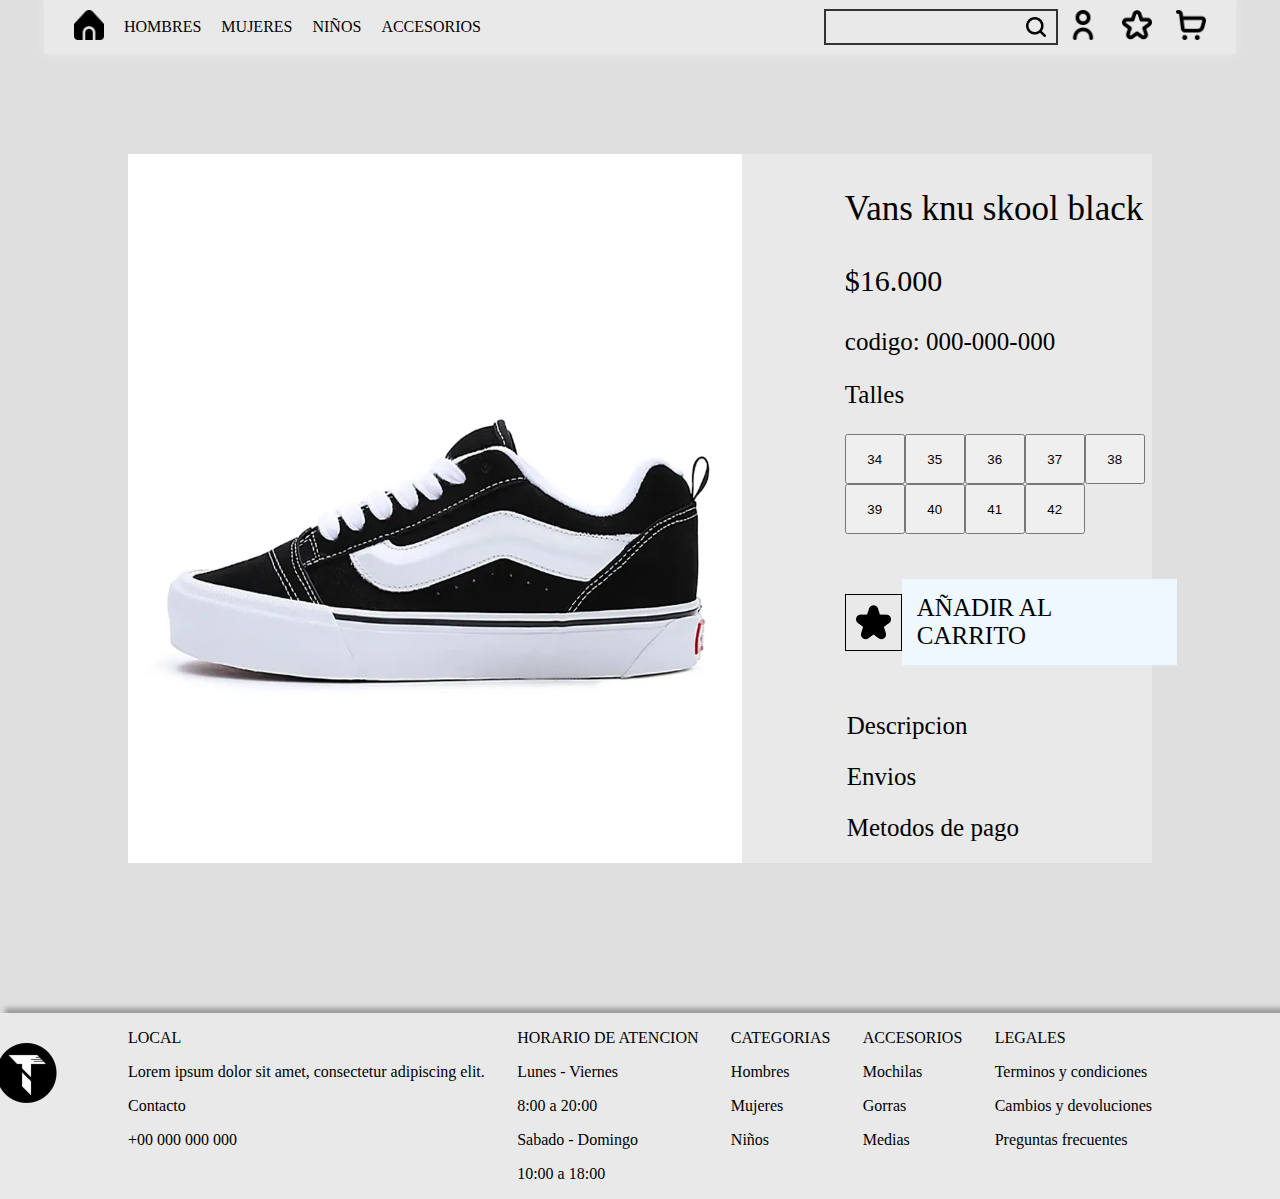
<file: producto.html>
<!DOCTYPE html>
<html lang="es">
<head>
    <meta charset="UTF-8">
    <meta name="viewport" content="width=device-width, initial-scale=1.0">
    <link rel="stylesheet" href="css/main.css">
    <link rel="stylesheet" href="css/header.css">
    <link rel="stylesheet" href="css/nuevo.css">
    <link rel="stylesheet" href="css/footer.css">
    <link rel="stylesheet" href="css/producto.css">
    <script src="main.js"></script>
    <title>Zapatillas</title>
</head>
<body>
    <header class="header">
        <div class="divF">
            <a href="index.html"><img src="icon/home.png" height="30px"></a>
            <a href="hombres.html"><p>HOMBRES</p></a>
            <a href="mujeres.html"><P>MUJERES</P></a>
            <a href="niños.html"><P>NIÑOS</P></a>
            <a href="accesorios.html"><P>ACCESORIOS</P></a>
        </div>
        <div class="divR">
            <div class="divC">
                <input type="text">
                <img src="icon/search.png" height="20px">
            </div>
            <div>
                <img src="icon/user.png" height="30px">
                <img src="icon/star(1).png" height="30px">
                <img src="icon/shopping-cart.png" height="30px">
            </div>
        </div>
    </header>
        <div class="contenedor">
            <img class="imagen" src="produc/vans-knu-skool-black.jpg" alt="">
            <div>
                <p id="nombre">Vans knu skool black</p>
                <p id="precio">$16.000</p>
                <p id="codigo">codigo: 000-000-000</p>
                <p>Talles</p>
                <div id="talles">
                    <button>34</button>
                    <button>35</button>
                    <button>36</button>
                    <button>37</button>
                    <button>38</button>
                    <button>39</button>
                    <button>40</button>
                    <button>41</button>
                    <button>42</button>
                </div>
                <div id="star">
                    <img src="icon/star.png" alt="">
                    <P>AÑADIR AL CARRITO</P>
                </div>
                <div  onclick="abrir1()" class="CloseD" id="desc">
                    <p>Descripcion</p>
                    <p id="descripcion">color <br>texty <br>suela</p>
                </div>
                <div  onclick="abrir2()" class="CloseD" id="env">
                    <p>Envios</p>
                </div>
                <div onclick="abrir3()" class="CloseD" id="pag">
                    <p>Metodos de pago</p>
                </div>
            </div>
        </div>
    <footer>
        <div class="footer">
            <div>
                <img class="imgfooter" src="icon/t.png" height="100px">
                <p>LOCAL</p>
                <p>Lorem ipsum dolor sit amet, consectetur adipiscing elit.</p>
                <p>Contacto</p>
                <p>+00 000 000 000</p>
            </div>
            <div>
                <p>HORARIO DE ATENCION</p>
                <P>Lunes - Viernes</P>
                <P>8:00 a 20:00</P>
                <p>Sabado - Domingo</p>
                <p>10:00 a 18:00</p>
            </div>
            <div>
                <p>CATEGORIAS</p>
                <a href="hombres.html"><p>Hombres</p></a>
                <a href="mujeres.html"><p>Mujeres</p></a>
                <a href="niños.html"><p>Niños</p></a>
            </div>
            <div>
                <p>ACCESORIOS</p></a>
                <a href="accesorios.html"><p>Mochilas</p></a>
                <a href="accesorios.html"><p>Gorras</p></a>
                <a href="accesorios.html"><p>Medias</p></a>
            </div>
            <div>
                <p>LEGALES</p>
                <a href="legales.html#TerminosyCondiciones"><p>Terminos y condiciones</p></a>
                <a href="legales.html#CambiosyDevoluciones"><p>Cambios y devoluciones</p></a>
                <a href="legales.html#PreguntasFrecuentes"><p>Preguntas frecuentes</p></a>
            </div>
        </div>
    </footer>
</body>
</html>
</file>
<file: css/main.css>
h3{
    text-align: center;
    font-size: 35px;
    padding-top: 50px;
}
h2{
    padding-left: 10%;
    font-size: 35px;
    padding-top: 50px;
}
h4{
    text-align: center;
    padding-left: 15px;
    font-size: 20px;
}
a{
    color: black;
    text-decoration: none;
}
#CambiosyDevoluciones,
#PreguntasFrecuentes,
#TerminosyCondiciones{
    text-align: center;
    font-size: 15px;
    padding-left: 15px;
}
</file>
<file: css/header.css>
.header{
    display:flex;
    justify-content: space-between;
    align-items: center;
    flex-wrap: wrap;
    width: 90%;
    margin: auto;
    background-color: #e9e9e9;
    padding: 0 20px;
    box-shadow:0 0 10px #e9e9e9;
}
.header p{
    margin: 10px;
}
.header img{
    margin:10px;
}

.divF{
    display:flex;
    align-items: center;
}
.divC{
    display: flex;
    justify-content: center;
    align-items: center;
    border: 2px solid #333;
    width: 50%;
    height: 32px;
}
.divC input{
    width:100%;
    height:25px;
    border:none;
    margin-left: 5px;
    background-color: #e9e9e9;
}

.divR{
    display:flex;
    align-items: center;
    justify-content: end;
    width: 40%;
}

body,html{
    background-color: #dfdfdf;
    margin: 0;
    padding: 0;
    height: 100%;
    width: 100%;
}

@media screen and (max-width:600px){
    .header{
        width: 100%;
        padding: 0;
        margin-bottom: 10px;
        justify-content:baseline;
        
    }
    .header p{
        margin: 5px;
        font-size: 10px;
    }
    .header img{
        margin:0;
        padding: 0;
    }
    .divR{
        width: 80%;
        justify-content: space-between;    
        align-items: center;
        margin: auto;
    }
    .divF{
        margin:auto;
        height: 64px;
    }
}
</file>
<file: css/vs.css>
.vsImg{
    display: flex;
    justify-content: center;
    position: relative;
    width: 80%;
    margin: auto;
}
.imgvc{
    z-index: 1;
    width: 100%;
    filter: saturate(50%);
    transition: all 1S ease;
}

.logov{
    position: absolute;
    background-color: blueviolet;
    padding: 21.3% 0%;
    right: -30%;
    top: 0%;
    z-index: 0;
    width: 35%;
    height: auto;
    transition: padding 1.2s ease;
}
#Vans:hover .logov{
    z-index: 2;
    padding: 21.3% 8%;
}
#Vans:hover .imgvc{
    filter: saturate(200%);
}
.logoc{
    position: absolute;
    background-color: blueviolet;
    left: -26%;
    padding: 21.3% 0%;
    top: 0%;
    z-index: 0;
    width: 35%;
    height: auto;
    transition: padding 1.2s ease;
}
#Converse:hover .logoc{
    z-index: 2;
    padding: 21.3% 8%;
}
#Converse:hover .imgvc{
    filter: saturate(180%);
}

@media screen and (max-width:600px){
    .vsImg{
        width: 100%;
    }
}
</file>
<file: css/sale.css>
.textSale p{
    text-align: center;
    font-size: 15px;
}
.textSale{
    width: 100%;
    background-color: rgb(154, 75, 228);
    padding: 2px 0;
}
#sale{
    font-size: 30px;
}
#ahora{
    font-size: 20px;
}
</file>
<file: css/categoria.css>
.categoria{
    display: flex;
    justify-content: center;
    flex-wrap: wrap;
}

.categoria div{
    position: relative;
    width: 25%;
    padding: 50px;
}

.imgCategoria{
    position: relative;
    width: 100%;
    height: 100%;
    transition: all 0.15s ease;
    z-index: 1;
}

.pCategoria{
    position: absolute;
    font-size: 60px;
    top: 40%;
    left: 50%;
    transform: translate(-50%, -50%);
    z-index: 0;
    opacity: 1;
    transition: all 1s ease;
}

.categoria div:hover .imgCategoria{
    filter: blur(2px);
    opacity: 0.6;
    border: 3px solid #333;
    z-index: 0;
}
.categoria div:hover .pCategoria{
    opacity: 1;
}
.categoria div:hover{
    cursor: pointer;
}

@media screen and (max-width:600px){
    .categoria div{
        width: 60%;
    }
    .pCategoria{
        font-size: 40px;
    }
}
</file>
<file: css/nuevo.css>
.box{
    display:flex;
    justify-content: center;
    flex-wrap: wrap;
    width: 90%;
    margin: auto;
    box-shadow: 2px 2px 5px rgba(0, 0, 0, 0.3);
}
.box div{
    position: relative;
    width: 20%;
    margin: 1%;
    max-width: 300px;
    min-width: 200px;
}
.box img{
    transition: all 1s ease;
}
.box p{
    padding-left: 15px;
    transition: all 0.8s ease;
}
.producto{
    width: 100%;
    box-shadow: 5px 5px 5px rgba(0, 0, 0, 0.3);
}
.precio{
    position: absolute;
    bottom: 45px;
    left: 10px;
    transition: all 1s ease;
}
.box div:hover .precio{
    background-color: rgba(0, 0, 0, 0.164);
    padding: 10px;
    font-size: 20px;
}
.box div:hover .producto{
    transform: scale(1.05);
}
.box div:hover p{
    transform: scale(1.1);
}
.box div:hover{
    cursor: pointer;
}

@media screen and (max-width:600px){
    .box div{
        width: 80%;
        max-width: 100%;
    }
}
</file>
<file: css/footer.css>
.footer{
    display: flex;
    justify-content: space-between;
    width: 80%;
    margin: 150px auto auto 0;
    padding-left: 10%;
    padding-right: 10%;
    background-color: #e9e9e9;
    box-shadow: 5px -5px 5px rgba(0, 0, 0, 0.3);
}

.footer div{
    position: relative;
}

.imgfooter{
    position: absolute;
    top: 10px;
    left: -180px;
}

@media screen and (max-width:600px){
    .footer{
        width: 100%;
        padding: 0;
        flex-direction: column-reverse;
    }
    .footer div{
        max-width: 500px;
    }
    .footer p{
        text-align: center;
    }
}
</file>
<file: css/producto.css>
.contenedor{
    display:flex;
    width: 80%;
    justify-content: space-between;
    margin: 100px auto auto auto;
    background-color: #e9e9e9;
}

.contenedor img{
    width: 60%;
    padding-right: 10%;
}

.contenedor div{
    padding-right: 5%;
}
.contenedor div div{
    margin-bottom: 20px;
}
#nombre{
    font-size: 35px;
}
#precio{
    font-size: 30px;
}
.contenedor div p{
    font-size: 25px;
}

#talles{
    display: flex;
    justify-content: baseline;
    flex-wrap: wrap;
}
#talles button{
    width: 60px;
    height: 50px;
}
#star{
    display: flex;
    align-items: center;
}
#star img{
    width: 35px;
    height: 35px;
    border:1px solid black;
    padding:10px;
}
#star p{
    padding: 15px;
    background-color:aliceblue ;
}
#desc{
    transition: all 1s ease;
}
#env{
    transition: all 1s ease;    
}
#pag{
    transition: all 1s ease;        
}
.CloseD{
    overflow: hidden;
    word-wrap: break-word;
    width: 350px;
    height: 31px;
}
.CloseD p{
    padding: 2px;
    margin: 0;  
}
#descripcion{
    font-size: 20px;
    padding-left: 15px;
}
.OpenD{
    height: auto;
    width: 350px;
    padding: 10px;
    overflow: hidden;
    word-wrap: break-word;
    background-color:aliceblue;
}
.OpenD p{
    padding: 0;
    margin: 0;
}
.CloseD:hover{
    cursor: pointer;
}

@media screen and (max-width:600px){
    .contenedor{
        display: block;
    }
    .contenedor img{
        width: 100%;
    }
    .OpenD{
        width: 250px;
    }
}
</file>
